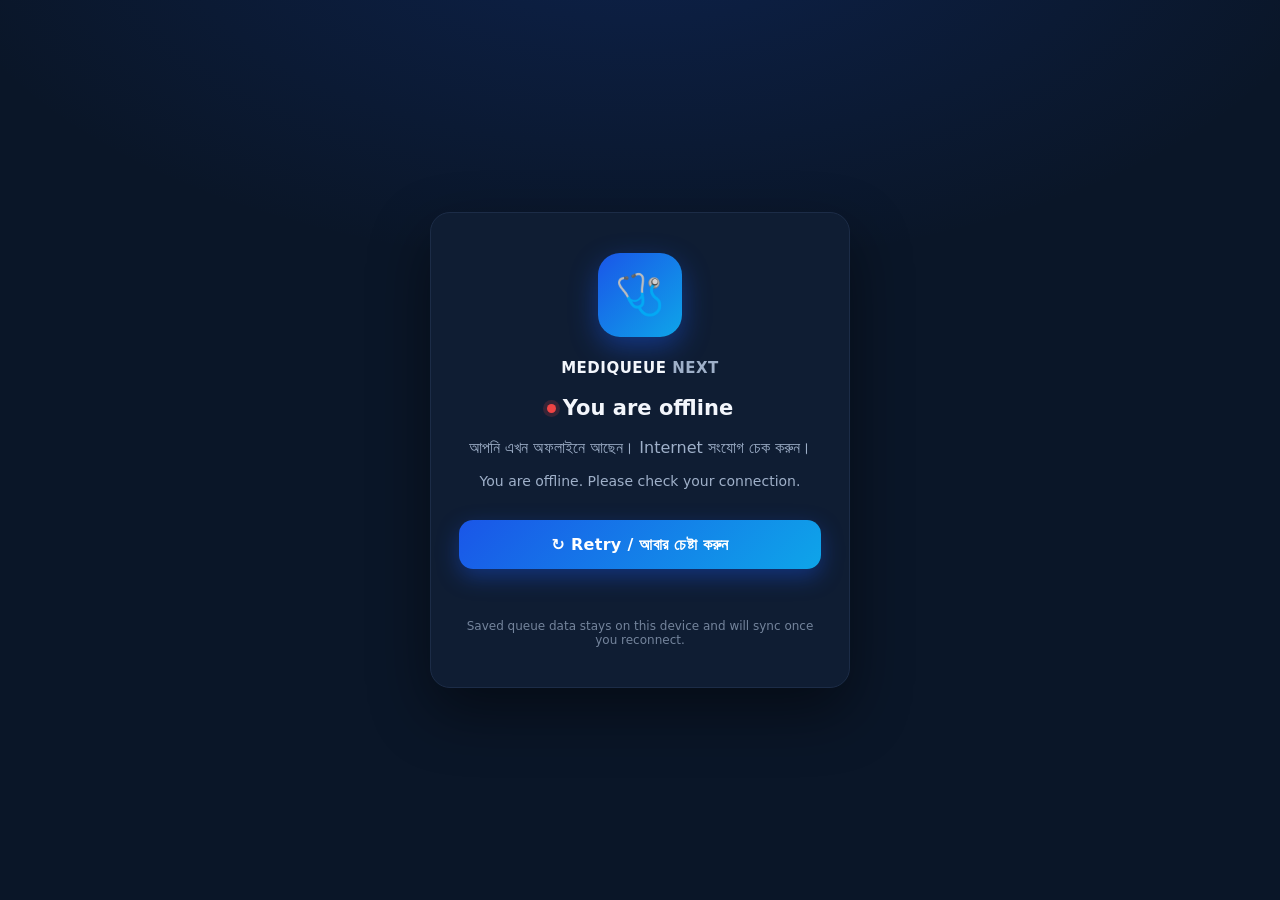
<file: offline.html>
<!DOCTYPE html>
<html lang="en">
<head>
<meta charset="UTF-8">
<meta name="viewport" content="width=device-width, initial-scale=1.0, viewport-fit=cover">
<meta name="theme-color" content="#1a56e8">
<title>Offline — MediQueue Next</title>
<style>
  /* Self-contained: NO external resources (must render with zero network) */
  :root {
    --bg:     #0a1628;
    --surface:#0f1d33;
    --accent: #1a56e8;
    --accent2:#0ea5e9;
    --text:   #f3f6fc;
    --text2:  #9fb0c9;
    --border: #1c2c47;
    /* System Bengali fallbacks — CDN fonts are unavailable offline */
    --font-bn: 'Hind Siliguri', 'SolaimanLipi', 'Siyam Rupali',
               'Noto Sans Bengali', 'Nirmala UI', system-ui, sans-serif;
    --font:    system-ui, -apple-system, 'Segoe UI', Roboto, sans-serif;
  }
  * { box-sizing: border-box; margin: 0; padding: 0; }
  html, body { height: 100%; }
  body {
    background:
      radial-gradient(1200px 600px at 50% -10%, rgba(26,86,232,0.18), transparent 60%),
      var(--bg);
    color: var(--text);
    font-family: var(--font);
    display: flex;
    align-items: center;
    justify-content: center;
    min-height: 100svh;
    padding: max(24px, env(safe-area-inset-top))
             max(24px, env(safe-area-inset-right))
             max(24px, env(safe-area-inset-bottom))
             max(24px, env(safe-area-inset-left));
    text-align: center;
    -webkit-font-smoothing: antialiased;
  }
  .card {
    width: 100%;
    max-width: 420px;
    background: var(--surface);
    border: 1.5px solid var(--border);
    border-radius: 20px;
    padding: 40px 28px;
    box-shadow: 0 24px 60px rgba(0,0,0,0.45);
  }
  .logo {
    width: 84px; height: 84px;
    margin: 0 auto 22px;
    border-radius: 22px;
    display: flex; align-items: center; justify-content: center;
    font-size: 40px;
    background: linear-gradient(135deg, var(--accent), var(--accent2));
    box-shadow: 0 10px 28px rgba(26,86,232,0.45);
  }
  .brand {
    font-size: 15px; font-weight: 800; letter-spacing: 0.5px;
    color: var(--text2); text-transform: uppercase; margin-bottom: 18px;
  }
  .brand b { color: var(--text); }
  .status-dot {
    display: inline-block; width: 9px; height: 9px; border-radius: 50%;
    background: #ef4444; margin-right: 7px; vertical-align: middle;
    box-shadow: 0 0 0 4px rgba(239,68,68,0.18);
    animation: pulse 1.8s ease-in-out infinite;
  }
  @keyframes pulse { 0%,100% { opacity: 1; } 50% { opacity: 0.4; } }
  h1 {
    font-size: 21px; font-weight: 800; line-height: 1.3; margin-bottom: 12px;
  }
  .msg-bn {
    font-family: var(--font-bn);
    font-size: 16px; line-height: 1.75; color: var(--text2);
    margin-bottom: 8px;
  }
  .msg-en {
    font-size: 14px; line-height: 1.6; color: var(--text2); margin-bottom: 28px;
  }
  .btn {
    appearance: none; border: none; cursor: pointer;
    width: 100%;
    background: linear-gradient(135deg, var(--accent), var(--accent2));
    color: #fff; font-family: var(--font);
    font-size: 16px; font-weight: 800; letter-spacing: 0.3px;
    padding: 15px 18px; border-radius: 14px;
    transition: transform 0.12s ease, box-shadow 0.12s ease, opacity 0.12s ease;
    box-shadow: 0 8px 22px rgba(26,86,232,0.40);
  }
  .btn:hover { box-shadow: 0 10px 28px rgba(26,86,232,0.55); }
  .btn:active { transform: translateY(1px); opacity: 0.92; }
  .btn .bn { font-family: var(--font-bn); font-weight: 700; }
  .hint {
    margin-top: 18px; font-size: 12px; color: var(--text2); opacity: 0.7;
  }
  .net-back {
    margin-top: 14px; font-size: 13px; font-weight: 700;
    color: var(--accent2); min-height: 18px;
  }
</style>
</head>
<body>
  <main class="card" role="alert" aria-live="polite">
    <div class="logo" aria-hidden="true">🩺</div>
    <div class="brand"><b>MediQueue</b> Next</div>

    <h1><span class="status-dot" aria-hidden="true"></span>You are offline</h1>

    <p class="msg-bn">আপনি এখন অফলাইনে আছেন। Internet সংযোগ চেক করুন।</p>
    <p class="msg-en">You are offline. Please check your connection.</p>

    <button class="btn" type="button" onclick="window.location.reload()">
      ↻ Retry / <span class="bn">আবার চেষ্টা করুন</span>
    </button>

    <div class="net-back" id="net-back"></div>
    <p class="hint">Saved queue data stays on this device and will sync once you reconnect.</p>
  </main>

  <script>
    // Auto-detect reconnection and reload (offline-safe, no external calls)
    window.addEventListener('online', function () {
      var el = document.getElementById('net-back');
      if (el) el.textContent = 'Connection restored — reloading…';
      setTimeout(function () { window.location.reload(); }, 900);
    });
  </script>
</body>
</html>
</file>
